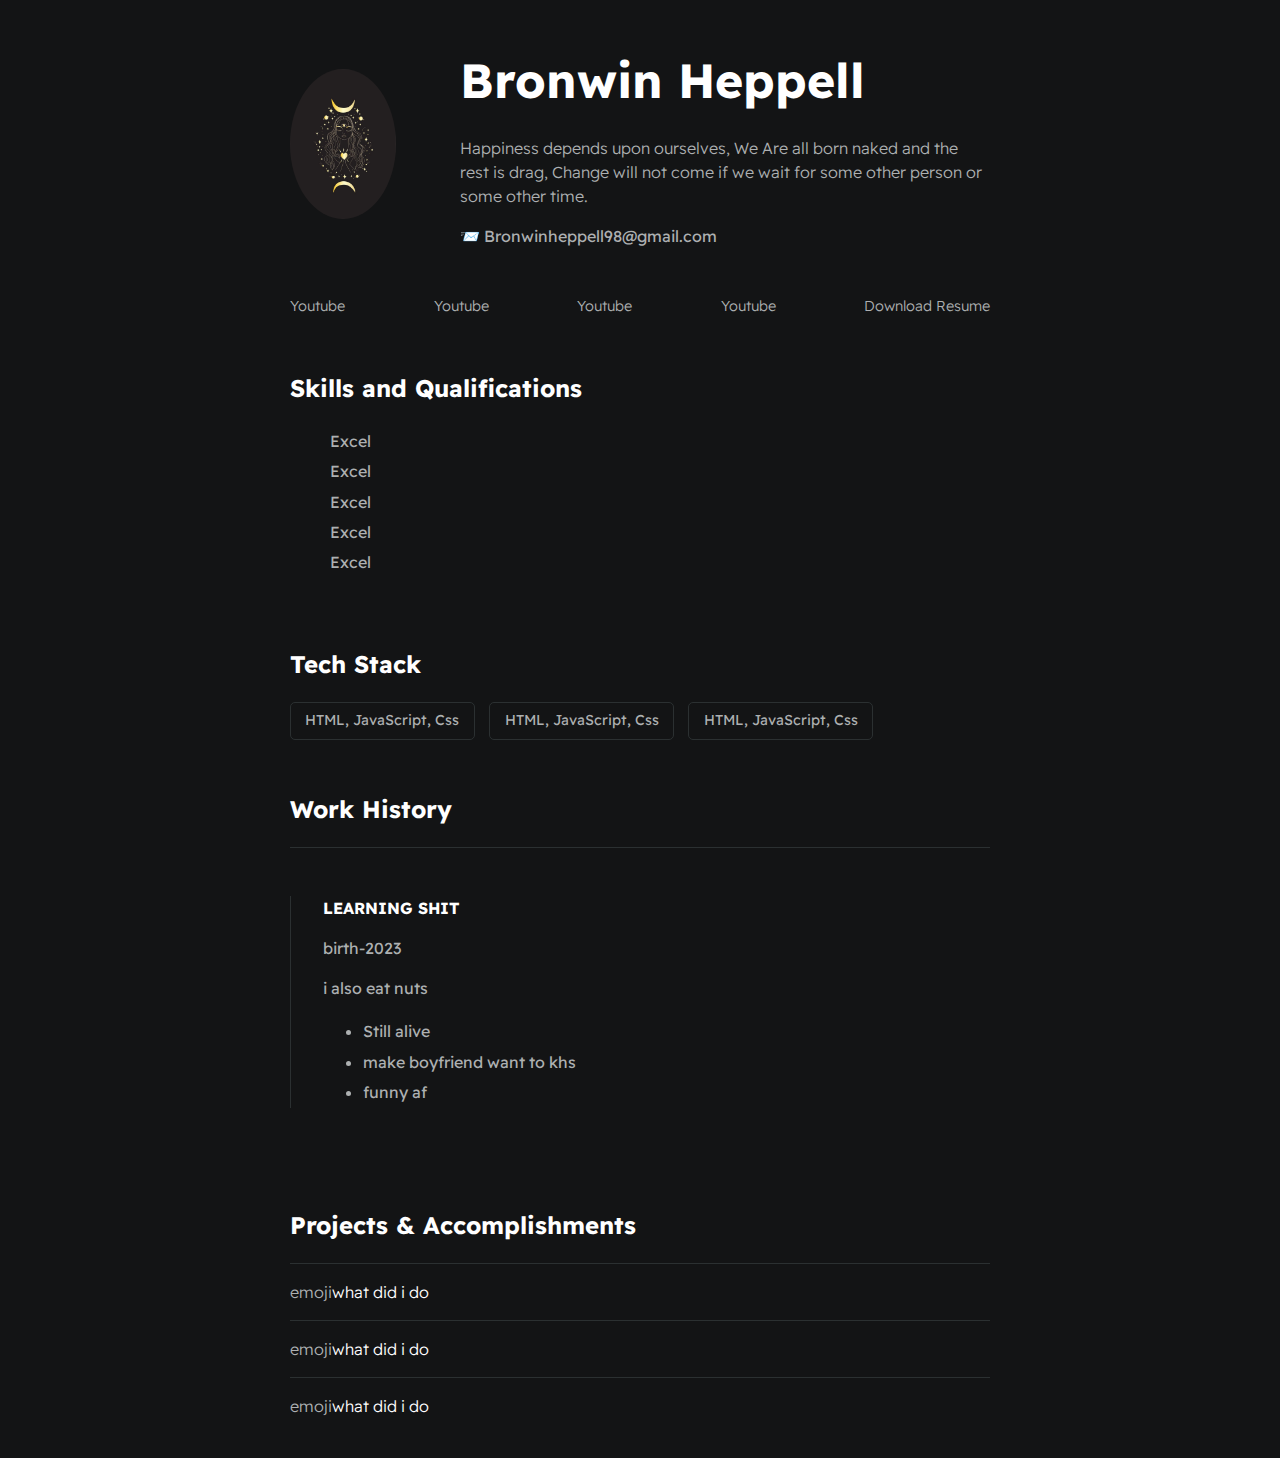
<file: index.html>
<!DOCTYPE html>
<html lang="en">
  <head>
    <meta charset="UTF-8" />
    <meta http-equiv="X-UA-Compatible" content="IE=edge" />
    <meta name="viewport" content="width=device-width, initial-scale=1.0" />
    <title>Bronwin Heppell</title>
    <link rel="stylesheet" href="./styles.css/main.css" />
  </head>
  <body>
    <div id="container--main">
      <section id="wrapper--hero" class="section--page">
        <img id="profile-pic" src="assets/image/Placeholder.jpg" />

        <div>
          <h1 id="user-name">Bronwin Heppell</h1>
          <p id="bio">
            Happiness depends upon ourselves, We Are all born naked and the rest
            is drag, Change will not come if we wait for some other person or
            some other time.
          </p>
          <p>📨 Bronwinheppell98@gmail.com</p>
        </div>
      </section>

      <section class="section--page">
        <div id="socials--list">
          <a href="#" target="_blank">Youtube</a>
          <a href="#" target="_blank">Youtube</a>
          <a href="#" target="_blank">Youtube</a>
          <a href="#" target="_blank">Youtube</a>
          <a href="assets/BronwinCv.pdf" target="_blank">Download Resume</a>
        </div>
      </section>

      <section class="section--page">
        <h2>Skills and Qualifications</h2>
        <ul id="qualifications--list">
          <li>Excel</li>
          <li>Excel</li>
          <li>Excel</li>
          <li>Excel</li>
          <li>Excel</li>
        </ul>
      </section>

      <section class="section--page">
        <h2>Tech Stack</h2>
        <div id="wrapper--techstack_items">
          <div class="card--techstack"><span>HTML, JavaScript, Css</span></div>
          <div class="card--techstack"><span>HTML, JavaScript, Css</span></div>
          <div class="card--techstack"><span>HTML, JavaScript, Css</span></div>
        </div>
      </section>

      <section id="work-history-wrapper" class="section--page">
        <h2>Work History</h2>
        <div class="line-break"></div>
        <div class="card--work-history">
          <strong>LEARNING SHIT</strong>
          <p>birth-2023</p>
          <p>i also eat nuts</p>
          <ul>
            <li>Still alive</li>
            <li>make boyfriend want to khs</li>
            <li>funny af</li>
          </ul>
        </div>
      </section>

      <section class="section--page">
        <h2>Projects & Accomplishments</h2>

        <div class="card--project">
          <a href=" "><span>emoji</span>what did i do</a>
        </div>
        <div class="card--project">
          <a href=" "><span>emoji</span>what did i do</a>
        </div>
        <div class="card--project">
          <a href=" "><span>emoji</span>what did i do</a>
        </div>
      </section>
    </div>
  </body>
</html>
</file>
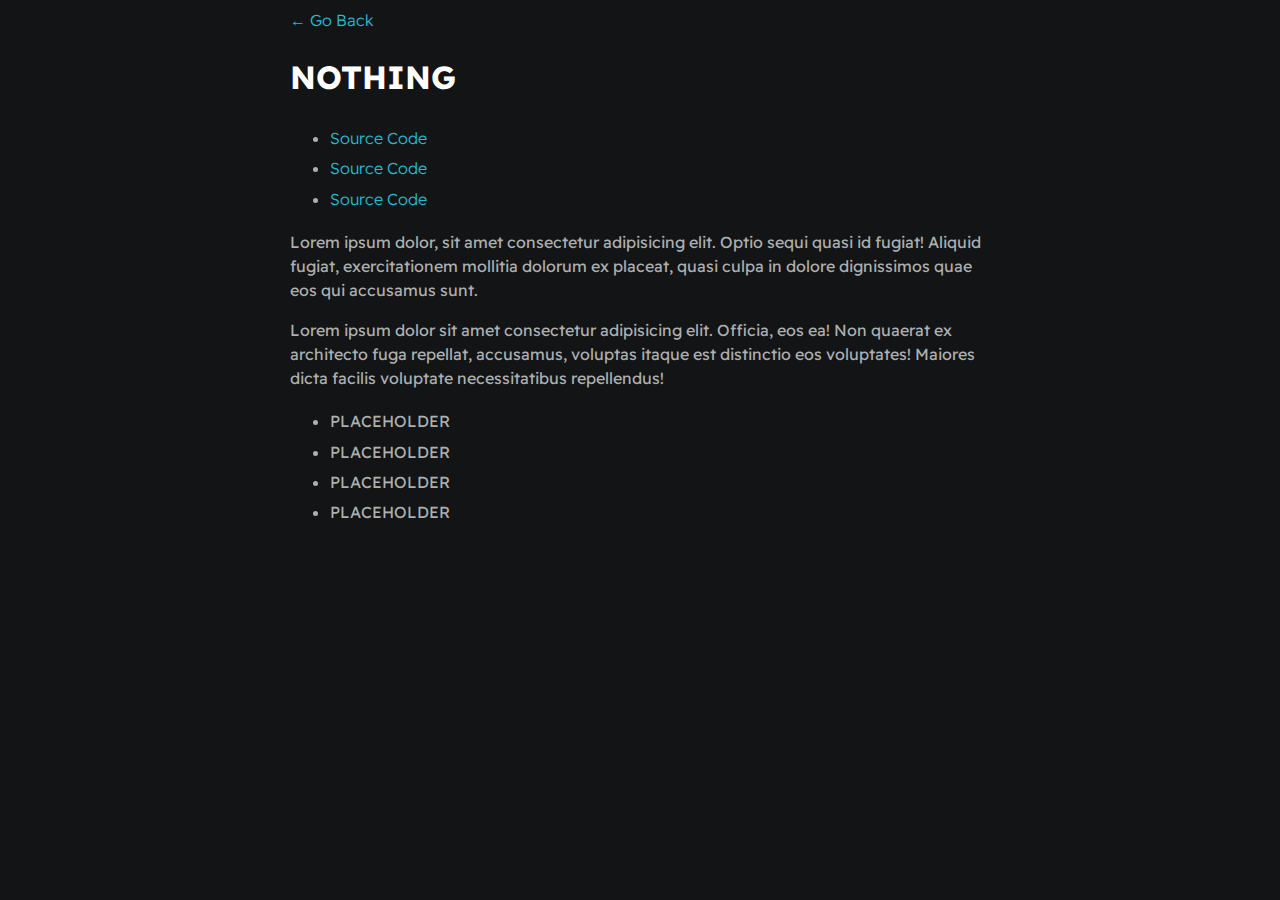
<file: styles.css/project1.html>
<!DOCTYPE html>
<html lang="en">
  <head>
    <meta charset="UTF-8" />
    <meta http-equiv="X-UA-Compatible" content="IE=edge" />
    <meta name="viewport" content="width=device-width, initial-scale=1.0" />
    <link rel="stylesheet" href="/styles.css/main.css" />
    <title>Project</title>
  </head>
  <body>
    <div id="container--main">
      <a href="index.html">&#x2190; Go Back</a>

      <h1>NOTHING</h1>
      <ul>
        <li><a href="#" target="_blank">Source Code</a></li>
        <li><a href="#" target="_blank">Source Code</a></li>
        <li><a href="#" target="_blank">Source Code</a></li>
      </ul>
      <p>
        Lorem ipsum dolor, sit amet consectetur adipisicing elit. Optio sequi
        quasi id fugiat! Aliquid fugiat, exercitationem mollitia dolorum ex
        placeat, quasi culpa in dolore dignissimos quae eos qui accusamus sunt.
      </p>

      <p>
        Lorem ipsum dolor sit amet consectetur adipisicing elit. Officia, eos
        ea! Non quaerat ex architecto fuga repellat, accusamus, voluptas itaque
        est distinctio eos voluptates! Maiores dicta facilis voluptate
        necessitatibus repellendus!
      </p>
      <ul>
        <li>PLACEHOLDER</li>
        <li>PLACEHOLDER</li>
        <li>PLACEHOLDER</li>
        <li>PLACEHOLDER</li>
      </ul>
    </div>
  </body>
</html>
</file>
<file: styles.css/main.css>
@import url('https://fonts.googleapis.com/css2?family=Readex+Pro:wght@300;400;500;600;700&display=swap%27');

:root{
    --mainTextColor-light:#000;
    --secondaryTextColor-light:rgb(51 51 51);
    --mainLinkColor-light:#0da2b8;
    --mainBorderColor-light:rgb(218, 218, 218);
    --mainBgColor-light:rgb(249, 250,251);

    --mainTextColor-dark:#fff;
    --secondaryTextColor-dark:#adb0b1;
    --mainLinkColor-dark:rgb(30, 190,214);
    --mainBorderColor-dark:#2b3031;
    --mainBgColor-dark:#131415;

    --mainTextColor:var(--mainTextColor-dark);
    --secondaryTextColor:var(--secondaryTextColor-dark);
    --mainLinkColor:var(--mainLinkColor-dark);
    --mainBorderColor:var(--mainBorderColor-dark);
    --mainBgColor:var(--mainBgColor-dark);

}
*{font-family: 'Readex Pro';
    line-height: 1.5em;
    box-sizing: border-box;
color: var(--mainTextColor);
}
body{ background-color: var(--mainBgColor);
}
p, span, li{
    color: var(--secondaryTextColor);
    font-size: 1em;
}

a{ text-decoration: none;
    color:var(--mainLinkColor);
    font-size: 500;
}
li{
    line-height: 1.9em;
}

#container--main{
    max-width: 700px;
    margin: 0 auto;
}
.section--page{
    padding-top: 1em;
    padding-bottom: 1em;

}

#wrapper--hero{
    display: flex;
    align-items: center;
    gap: 4em;
}

#user-name{

    font-size: 3em;
    line-height: 1em;

}

#bio, a{
font-weight: 300;
}

#profile-pic{
    border-radius: 50%;
    width: 150px;
    height: 150px;
    object-fit: cover;
}

#email{
    color: var(--mainTextColor);
}
#socials--list{
display: flex;
justify-content: space-between;
column-gap: 1em;
flex-wrap: wrap;
}
#socials--list a{
font-size: 0.9em;
color: var(--secondaryTextColor);
transition: 0.3s;
}
#socials--list a:hover{
    color: var(--mainLinkColor);
}

#qualifications--list{
    list-style: none;
}

#wrapper--techstack_items{
    display: flex;
    flex-wrap: wrap;
    gap: 1em;
    font-size: 0.9em;
}
.card--techstack{
    border: 1px solid var(--mainBorderColor);
    padding: 0.5em 1em;
    border-radius: 5px;
}
.card--work-history{
    border-left: 1px solid var(--mainBorderColor);
    margin-top: 3em;
    margin-bottom: 3em;
    padding-left: 2em;
}
.line-break{
    background-color: var(--mainBorderColor);
    height: 1px;
}
.card--project{
    padding-top: 1em;
    padding-bottom: 1em;
    border-top: 1px solid var(--mainBorderColor);
}
.card--project a{
    color: var(--mainTextColor);
    transition: .3s;
}
.card--project a:hover{
    color: var(--mainLinkColor);
}
@media(max-width:600px){
    #wrapper--hero{
        flex-direction: column;
        gap: 1em;

    }
    #profile-pic{
        width: 200px;
        height: 200px;
    }
    .section--page{
        padding-top: 1em;
        padding-bottom: 1em;

    }
    .card--work-history{
        border-left: none;
        padding-left: 0;
    }
}
</file>
